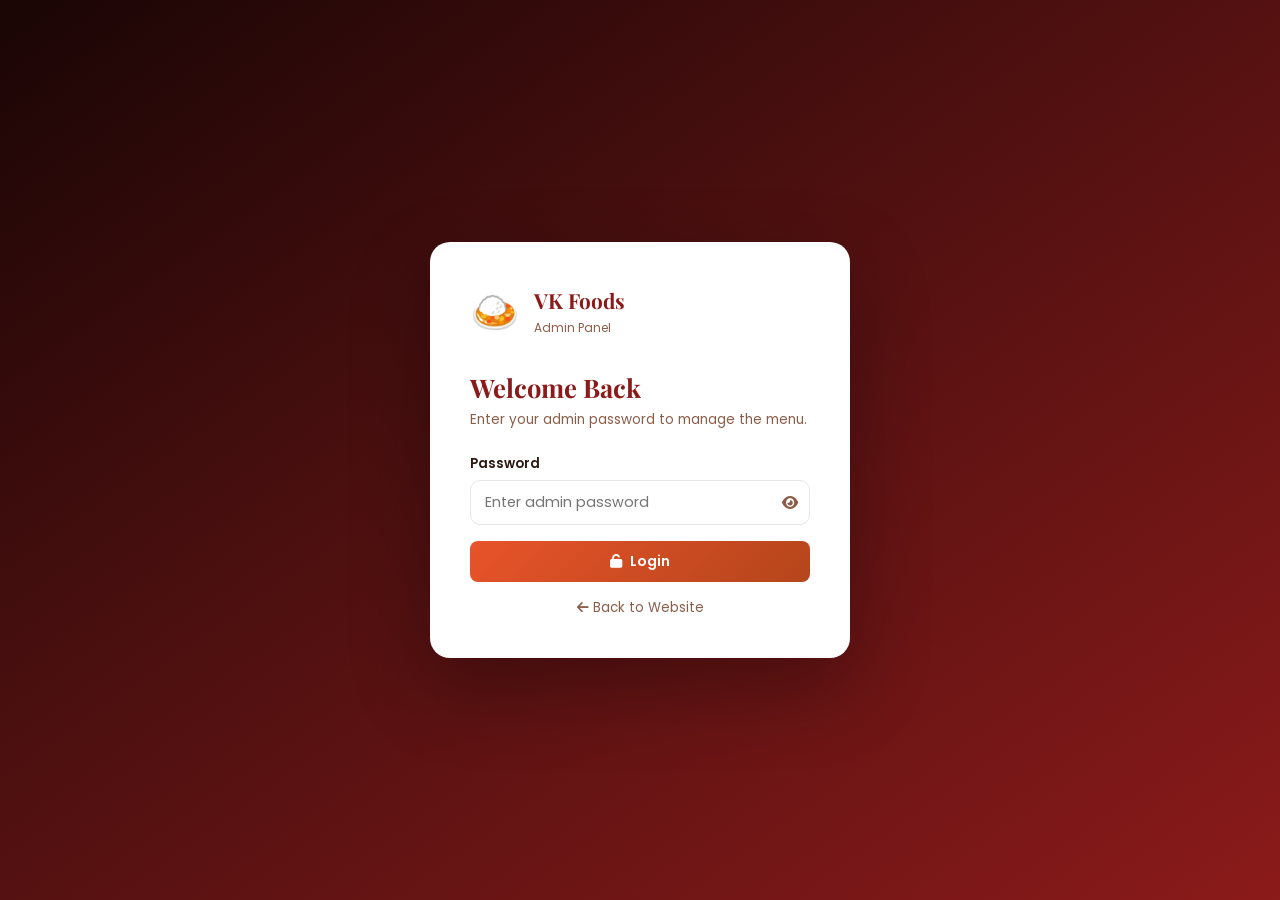
<file: admin/index.html>
<!DOCTYPE html>
<html lang="en">
<head>
  <meta charset="UTF-8" />
  <meta name="viewport" content="width=device-width, initial-scale=1.0" />
  <title>VK Foods – Admin Panel</title>
  <link href="https://fonts.googleapis.com/css2?family=Playfair+Display:wght@600;700&family=Poppins:wght@300;400;500;600&display=swap" rel="stylesheet" />
  <link rel="stylesheet" href="https://cdnjs.cloudflare.com/ajax/libs/font-awesome/6.5.0/css/all.min.css" />
  <link rel="stylesheet" href="admin.css" />
</head>
<body>

  <!-- LOGIN SCREEN -->
  <div id="login-screen" class="login-screen">
    <div class="login-box">
      <div class="login-logo">
        <span>🍛</span>
        <div>
          <strong>VK Foods</strong>
          <span>Admin Panel</span>
        </div>
      </div>
      <h2>Welcome Back</h2>
      <p class="login-sub">Enter your admin password to manage the menu.</p>
      <form id="login-form">
        <div class="form-group">
          <label>Password</label>
          <div class="pw-wrap">
            <input type="password" id="admin-password" placeholder="Enter admin password" required />
            <button type="button" id="toggle-pw"><i class="fas fa-eye"></i></button>
          </div>
        </div>
        <div id="login-error" class="login-error hidden">Incorrect password. Please try again.</div>
        <button type="submit" class="btn btn-primary btn-full">
          <i class="fas fa-unlock"></i> Login
        </button>
      </form>
      <a href="../index.html" class="back-link"><i class="fas fa-arrow-left"></i> Back to Website</a>
    </div>
  </div>

  <!-- ADMIN PANEL -->
  <div id="admin-panel" class="hidden">
    <header class="admin-header">
      <div class="admin-header-inner">
        <div class="admin-logo">
          <span>🍛</span>
          <div>
            <strong>VK Foods</strong>
            <span>Admin Panel</span>
          </div>
        </div>
        <div class="admin-actions">
          <a href="../index.html" class="btn btn-outline-small" target="_blank">
            <i class="fas fa-eye"></i> View Site
          </a>
          <button class="btn btn-danger-small" id="logout-btn">
            <i class="fas fa-sign-out-alt"></i> Logout
          </button>
        </div>
      </div>
    </header>

    <main class="admin-main">
      <!-- Stats row -->
      <div class="stats-row" id="stats-row"></div>

      <!-- Controls bar -->
      <div class="controls-bar">
        <div class="search-wrap">
          <i class="fas fa-search"></i>
          <input type="text" id="search-input" placeholder="Search items..." />
        </div>
        <div class="filter-wrap">
          <select id="filter-category">
            <option value="all">All Categories</option>
            <option value="veg">Veg Tray</option>
            <option value="nonveg">Non-Veg Tray</option>
          </select>
        </div>
        <button class="btn btn-primary" id="add-item-btn">
          <i class="fas fa-plus"></i> Add New Item
        </button>
        <button class="btn btn-secondary" id="reset-btn" title="Reset to default menu">
          <i class="fas fa-rotate-left"></i> Reset to Default
        </button>
      </div>

      <!-- Items table -->
      <div class="table-wrap">
        <table id="items-table">
          <thead>
            <tr>
              <th>Item</th>
              <th>Category</th>
              <th>Half</th>
              <th>Medium</th>
              <th>Full</th>
              <th>Actions</th>
            </tr>
          </thead>
          <tbody id="items-tbody"></tbody>
        </table>
        <div class="table-empty hidden" id="table-empty">
          <i class="fas fa-utensils"></i>
          <p>No items found. Add your first item!</p>
        </div>
      </div>
    </main>
  </div>

  <!-- ITEM MODAL (Add / Edit) -->
  <div class="modal-overlay hidden" id="item-modal-overlay">
    <div class="modal" id="item-modal">
      <div class="modal-header">
        <h3 id="modal-title">Add New Item</h3>
        <button class="modal-close" id="item-modal-close"><i class="fas fa-times"></i></button>
      </div>
      <form id="item-form">
        <input type="hidden" id="item-id" />
        <div class="form-row">
          <div class="form-group">
            <label>Item Name *</label>
            <input type="text" id="item-name" placeholder="e.g. Chicken Curry" required />
          </div>
          <div class="form-group">
            <label>Category *</label>
            <select id="item-category" required>
              <option value="">Select category</option>
              <option value="veg">Veg Tray</option>
              <option value="nonveg">Non-Veg Tray</option>
            </select>
          </div>
        </div>
        <div class="form-row">
          <div class="form-group">
            <label>Half Tray ($) *</label>
            <input type="number" id="item-price-half" placeholder="e.g. 60" min="1" required />
          </div>
          <div class="form-group">
            <label>Medium Tray ($) *</label>
            <input type="number" id="item-price-med" placeholder="e.g. 90" min="1" required />
          </div>
          <div class="form-group">
            <label>Full Tray ($) *</label>
            <input type="number" id="item-price-full" placeholder="e.g. 120" min="1" required />
          </div>
        </div>
        <div class="form-row">
          <div class="form-group">
            <label>Emoji Icon</label>
            <input type="text" id="item-emoji" placeholder="e.g. 🍛" maxlength="4" />
          </div>
          <div class="form-group">
            <label>Accent Color</label>
            <input type="color" id="item-color" value="#FF6B35" />
          </div>
        </div>
        <div class="form-group">
          <label>Image URL <span class="optional">(optional)</span></label>
          <input type="url" id="item-image" placeholder="https://example.com/image.jpg" />
          <small>Leave blank to use emoji icon. Paste a direct image link to show a photo.</small>
        </div>
        <div class="modal-actions">
          <button type="button" class="btn btn-ghost" id="item-cancel">Cancel</button>
          <button type="submit" class="btn btn-primary" id="item-submit">
            <i class="fas fa-save"></i> Save Item
          </button>
        </div>
      </form>
    </div>
  </div>

  <!-- CONFIRM MODAL -->
  <div class="modal-overlay hidden" id="confirm-overlay">
    <div class="modal confirm-modal">
      <div class="confirm-icon"><i class="fas fa-trash"></i></div>
      <h3>Delete Item?</h3>
      <p id="confirm-msg">Are you sure you want to delete this item?</p>
      <div class="modal-actions">
        <button class="btn btn-ghost" id="confirm-cancel">Cancel</button>
        <button class="btn btn-danger" id="confirm-ok">Delete</button>
      </div>
    </div>
  </div>

  <!-- Toast -->
  <div id="admin-toast" class="toast"></div>

  <script src="../js/menu-data.js"></script>
  <script src="admin.js"></script>
</body>
</html>
</file>
<file: admin/admin.css>
/* VK Foods – Admin Panel Styles */

:root {
  --primary:        #8B1A1A;
  --primary-light:  #B5451B;
  --saffron:        #E8532A;
  --gold:           #D4AF37;
  --cream:          #FDF6EC;
  --cream-dark:     #F0E4D0;
  --text:           #2C1810;
  --text-light:     #8B5E4A;
  --white:          #FFFFFF;
  --danger:         #DC3545;
  --success:        #25D366;
  --border:         #E5E7EB;
  --radius:         10px;
  --shadow:         0 2px 12px rgba(0,0,0,0.08);
}

*, *::before, *::after { box-sizing: border-box; margin: 0; padding: 0; }
html { font-size: 16px; }
body { font-family: 'Poppins', sans-serif; background: #F8F3EE; color: var(--text); min-height: 100vh; }
a { text-decoration: none; color: inherit; }
button { cursor: pointer; border: none; background: none; font-family: inherit; }
input, select, textarea { font-family: inherit; outline: none; }
.hidden { display: none !important; }

/* ── BUTTONS ── */
.btn {
  display: inline-flex; align-items: center; gap: 8px;
  padding: 10px 22px; border-radius: 8px;
  font-size: 0.88rem; font-weight: 600;
  transition: all 0.2s; cursor: pointer; border: none;
}
.btn-primary { background: linear-gradient(135deg, var(--saffron), var(--primary-light)); color: #fff; }
.btn-primary:hover { opacity: 0.9; transform: translateY(-1px); }
.btn-secondary { background: var(--cream-dark); color: var(--text); border: 1px solid var(--cream-dark); }
.btn-secondary:hover { background: var(--cream); }
.btn-ghost { background: transparent; color: var(--text-light); border: 1.5px solid var(--border); }
.btn-ghost:hover { background: var(--cream); }
.btn-danger { background: var(--danger); color: #fff; }
.btn-danger:hover { opacity: 0.9; }
.btn-full { width: 100%; justify-content: center; }
.btn-outline-small {
  padding: 7px 14px; border-radius: 6px; font-size: 0.8rem; font-weight: 500;
  border: 1.5px solid rgba(255,255,255,0.3); color: rgba(255,255,255,0.9);
  background: rgba(255,255,255,0.1); transition: background 0.2s;
}
.btn-outline-small:hover { background: rgba(255,255,255,0.2); }
.btn-danger-small {
  padding: 7px 14px; border-radius: 6px; font-size: 0.8rem; font-weight: 500;
  background: rgba(220,53,69,0.2); color: #ffaaaa; border: 1.5px solid rgba(220,53,69,0.3);
  transition: background 0.2s;
}
.btn-danger-small:hover { background: rgba(220,53,69,0.35); }

/* ── LOGIN ── */
.login-screen {
  min-height: 100vh; display: flex; align-items: center; justify-content: center; padding: 20px;
  background: linear-gradient(145deg, #1a0505 0%, #4a0f0f 40%, #8B1A1A 100%);
}
.login-box {
  background: #fff; border-radius: 20px; padding: 40px;
  width: 100%; max-width: 420px;
  box-shadow: 0 30px 80px rgba(0,0,0,0.3);
}
.login-logo {
  display: flex; align-items: center; gap: 14px; margin-bottom: 28px;
}
.login-logo span { font-size: 2.5rem; }
.login-logo strong {
  display: block; font-family: 'Playfair Display', serif;
  font-size: 1.3rem; color: var(--primary);
}
.login-logo > div span { font-size: 0.75rem; color: var(--text-light); }
.login-box h2 {
  font-family: 'Playfair Display', serif; font-size: 1.6rem;
  color: var(--primary); margin-bottom: 6px;
}
.login-sub { font-size: 0.85rem; color: var(--text-light); margin-bottom: 24px; }
.form-group { margin-bottom: 16px; }
.form-group label { display: block; font-size: 0.83rem; font-weight: 600; color: var(--text); margin-bottom: 6px; }
.pw-wrap { position: relative; }
.pw-wrap input { width: 100%; padding: 11px 44px 11px 14px; border: 1.5px solid var(--border); border-radius: var(--radius); font-size: 0.9rem; transition: border-color 0.2s; }
.pw-wrap input:focus { border-color: var(--saffron); }
.pw-wrap button { position: absolute; right: 12px; top: 50%; transform: translateY(-50%); color: var(--text-light); font-size: 0.9rem; }
.login-error { background: #FEE2E2; color: var(--danger); padding: 10px 14px; border-radius: 8px; font-size: 0.82rem; margin-bottom: 14px; }
.back-link { display: block; text-align: center; margin-top: 16px; font-size: 0.83rem; color: var(--text-light); transition: color 0.2s; }
.back-link:hover { color: var(--saffron); }

/* ── ADMIN HEADER ── */
.admin-header {
  background: linear-gradient(135deg, var(--primary), var(--primary-light));
  position: sticky; top: 0; z-index: 100;
  box-shadow: 0 2px 16px rgba(0,0,0,0.2);
}
.admin-header-inner {
  max-width: 1200px; margin: 0 auto;
  display: flex; align-items: center; justify-content: space-between;
  padding: 14px 24px; gap: 16px;
}
.admin-logo { display: flex; align-items: center; gap: 12px; }
.admin-logo span { font-size: 1.8rem; }
.admin-logo strong { display: block; font-family: 'Playfair Display', serif; font-size: 1.15rem; color: #fff; }
.admin-logo > div span { font-size: 0.7rem; color: rgba(255,255,255,0.7); }
.admin-actions { display: flex; align-items: center; gap: 10px; }

/* ── MAIN ── */
.admin-main { max-width: 1200px; margin: 0 auto; padding: 28px 24px; }

/* Stats */
.stats-row { display: grid; grid-template-columns: repeat(auto-fit, minmax(160px, 1fr)); gap: 16px; margin-bottom: 28px; }
.stat-card {
  background: #fff; border-radius: var(--radius); padding: 20px;
  display: flex; align-items: center; gap: 14px;
  border: 1px solid var(--border); box-shadow: var(--shadow);
}
.stat-icon {
  width: 44px; height: 44px; border-radius: 10px;
  display: flex; align-items: center; justify-content: center;
  font-size: 1.2rem; color: #fff;
}
.stat-info strong { display: block; font-size: 1.4rem; color: var(--text); line-height: 1; }
.stat-info span { font-size: 0.75rem; color: var(--text-light); }

/* Controls */
.controls-bar {
  display: flex; align-items: center; flex-wrap: wrap; gap: 12px;
  margin-bottom: 20px; background: #fff;
  padding: 16px; border-radius: var(--radius);
  border: 1px solid var(--border); box-shadow: var(--shadow);
}
.search-wrap {
  flex: 1; min-width: 180px; display: flex; align-items: center; gap: 8px;
  border: 1.5px solid var(--border); border-radius: 8px; padding: 8px 14px;
  transition: border-color 0.2s;
}
.search-wrap:focus-within { border-color: var(--saffron); }
.search-wrap i { color: var(--text-light); font-size: 0.85rem; }
.search-wrap input { border: none; outline: none; font-size: 0.88rem; width: 100%; background: transparent; }
.filter-wrap select {
  padding: 9px 14px; border: 1.5px solid var(--border);
  border-radius: 8px; font-size: 0.88rem; background: #fff;
  color: var(--text); cursor: pointer; transition: border-color 0.2s;
}
.filter-wrap select:focus { border-color: var(--saffron); }

/* Table */
.table-wrap { background: #fff; border-radius: var(--radius); border: 1px solid var(--border); box-shadow: var(--shadow); overflow: hidden; }
#items-table { width: 100%; border-collapse: collapse; }
#items-table thead { background: var(--cream); }
#items-table th { padding: 14px 16px; text-align: left; font-size: 0.78rem; font-weight: 600; text-transform: uppercase; letter-spacing: 0.06em; color: var(--text-light); border-bottom: 1px solid var(--border); }
#items-table td { padding: 14px 16px; font-size: 0.88rem; border-bottom: 1px solid #F5F5F5; vertical-align: middle; }
#items-table tbody tr:last-child td { border-bottom: none; }
#items-table tbody tr:hover { background: #FAFAFA; }
.item-cell { display: flex; align-items: center; gap: 12px; }
.item-emoji-cell {
  width: 40px; height: 40px; border-radius: 10px;
  display: flex; align-items: center; justify-content: center; font-size: 1.4rem; flex-shrink: 0;
}
.item-name-cell strong { display: block; font-weight: 600; color: var(--text); font-size: 0.9rem; }
.item-name-cell small { font-size: 0.76rem; color: var(--text-light); }
.category-badge {
  display: inline-flex; align-items: center;
  padding: 4px 10px; border-radius: 50px; font-size: 0.73rem; font-weight: 600;
}
.price-cell { font-weight: 700; font-size: 0.95rem; color: var(--primary); }
.unit-cell { font-size: 0.78rem; color: var(--text-light); }
.action-cell { display: flex; gap: 8px; }
.action-btn {
  width: 34px; height: 34px; border-radius: 8px;
  display: flex; align-items: center; justify-content: center; font-size: 0.85rem;
  transition: all 0.2s;
}
.edit-btn { background: #EBF5FB; color: #2980B9; }
.edit-btn:hover { background: #2980B9; color: #fff; }
.del-btn { background: #FDEDEE; color: var(--danger); }
.del-btn:hover { background: var(--danger); color: #fff; }
.table-empty { text-align: center; padding: 60px 20px; color: var(--text-light); }
.table-empty i { font-size: 2.5rem; margin-bottom: 12px; display: block; opacity: 0.3; }

/* ── ITEM MODAL ── */
.modal-overlay {
  position: fixed; inset: 0; background: rgba(0,0,0,0.5);
  z-index: 1000; display: flex; align-items: center; justify-content: center;
  padding: 20px; backdrop-filter: blur(4px);
}
.modal {
  background: #fff; border-radius: 16px; width: 100%; max-width: 560px;
  max-height: 90vh; overflow-y: auto;
  box-shadow: 0 24px 60px rgba(0,0,0,0.25);
}
.modal-header {
  display: flex; align-items: center; justify-content: space-between;
  padding: 20px 24px; border-bottom: 1px solid var(--border);
  background: linear-gradient(135deg, var(--primary), var(--primary-light));
  color: #fff; border-radius: 16px 16px 0 0;
}
.modal-header h3 { font-size: 1.05rem; }
.modal-close {
  width: 32px; height: 32px; border-radius: 50%; background: rgba(255,255,255,0.15);
  color: #fff; display: flex; align-items: center; justify-content: center; font-size: 0.9rem;
  transition: background 0.2s;
}
.modal-close:hover { background: rgba(255,255,255,0.3); }
#item-form { padding: 22px 24px; }
.form-row { display: grid; grid-template-columns: 1fr 1fr; gap: 16px; }
#item-form .form-group { margin-bottom: 14px; }
#item-form label { display: block; font-size: 0.82rem; font-weight: 600; color: var(--text); margin-bottom: 6px; }
.optional { font-weight: 400; color: var(--text-light); }
#item-form input,
#item-form select,
#item-form textarea {
  width: 100%; padding: 10px 14px; border: 1.5px solid var(--border);
  border-radius: 8px; font-size: 0.88rem; transition: border-color 0.2s;
}
#item-form input[type="color"] { padding: 4px 8px; height: 42px; cursor: pointer; }
#item-form input:focus, #item-form select:focus, #item-form textarea:focus { border-color: var(--saffron); }
#item-form small { font-size: 0.75rem; color: var(--text-light); margin-top: 4px; display: block; }
.modal-actions { display: flex; gap: 10px; justify-content: flex-end; margin-top: 20px; }

/* Confirm modal */
.confirm-modal { max-width: 380px; text-align: center; padding: 36px 28px; }
.confirm-icon { font-size: 2.5rem; margin-bottom: 14px; color: var(--danger); }
.confirm-modal h3 { font-family: 'Playfair Display', serif; font-size: 1.3rem; color: var(--text); margin-bottom: 10px; }
.confirm-modal p { font-size: 0.88rem; color: var(--text-light); margin-bottom: 24px; }
.confirm-modal .modal-actions { justify-content: center; }

/* ── TOAST ── */
.toast {
  position: fixed; bottom: 28px; left: 50%;
  transform: translateX(-50%) translateY(100px);
  background: var(--text); color: #fff;
  padding: 10px 22px; border-radius: 50px;
  font-size: 0.85rem; font-weight: 500;
  z-index: 2000; transition: transform 0.3s ease;
  white-space: nowrap; pointer-events: none;
}
.toast.show { transform: translateX(-50%) translateY(0); }
.toast.success { background: #198754; }
.toast.error { background: var(--danger); }

/* Category colors */
.cat-breakfast  { background: #FFF3E0; color: #E65100; }
.cat-rice       { background: #FFFDE7; color: #F9A825; }
.cat-curries    { background: #E8F5E9; color: #2E7D32; }
.cat-sweets     { background: #FCE4EC; color: #AD1457; }
.cat-snacks     { background: #FBE9E7; color: #BF360C; }
.cat-beverages  { background: #E8EAF6; color: #283593; }

/* Responsive */
@media (max-width: 640px) {
  .controls-bar { flex-direction: column; }
  .search-wrap { width: 100%; }
  .form-row { grid-template-columns: 1fr; }
  #items-table th:nth-child(4),
  #items-table td:nth-child(4) { display: none; }
  .admin-header-inner { flex-wrap: wrap; }
}
</file>
